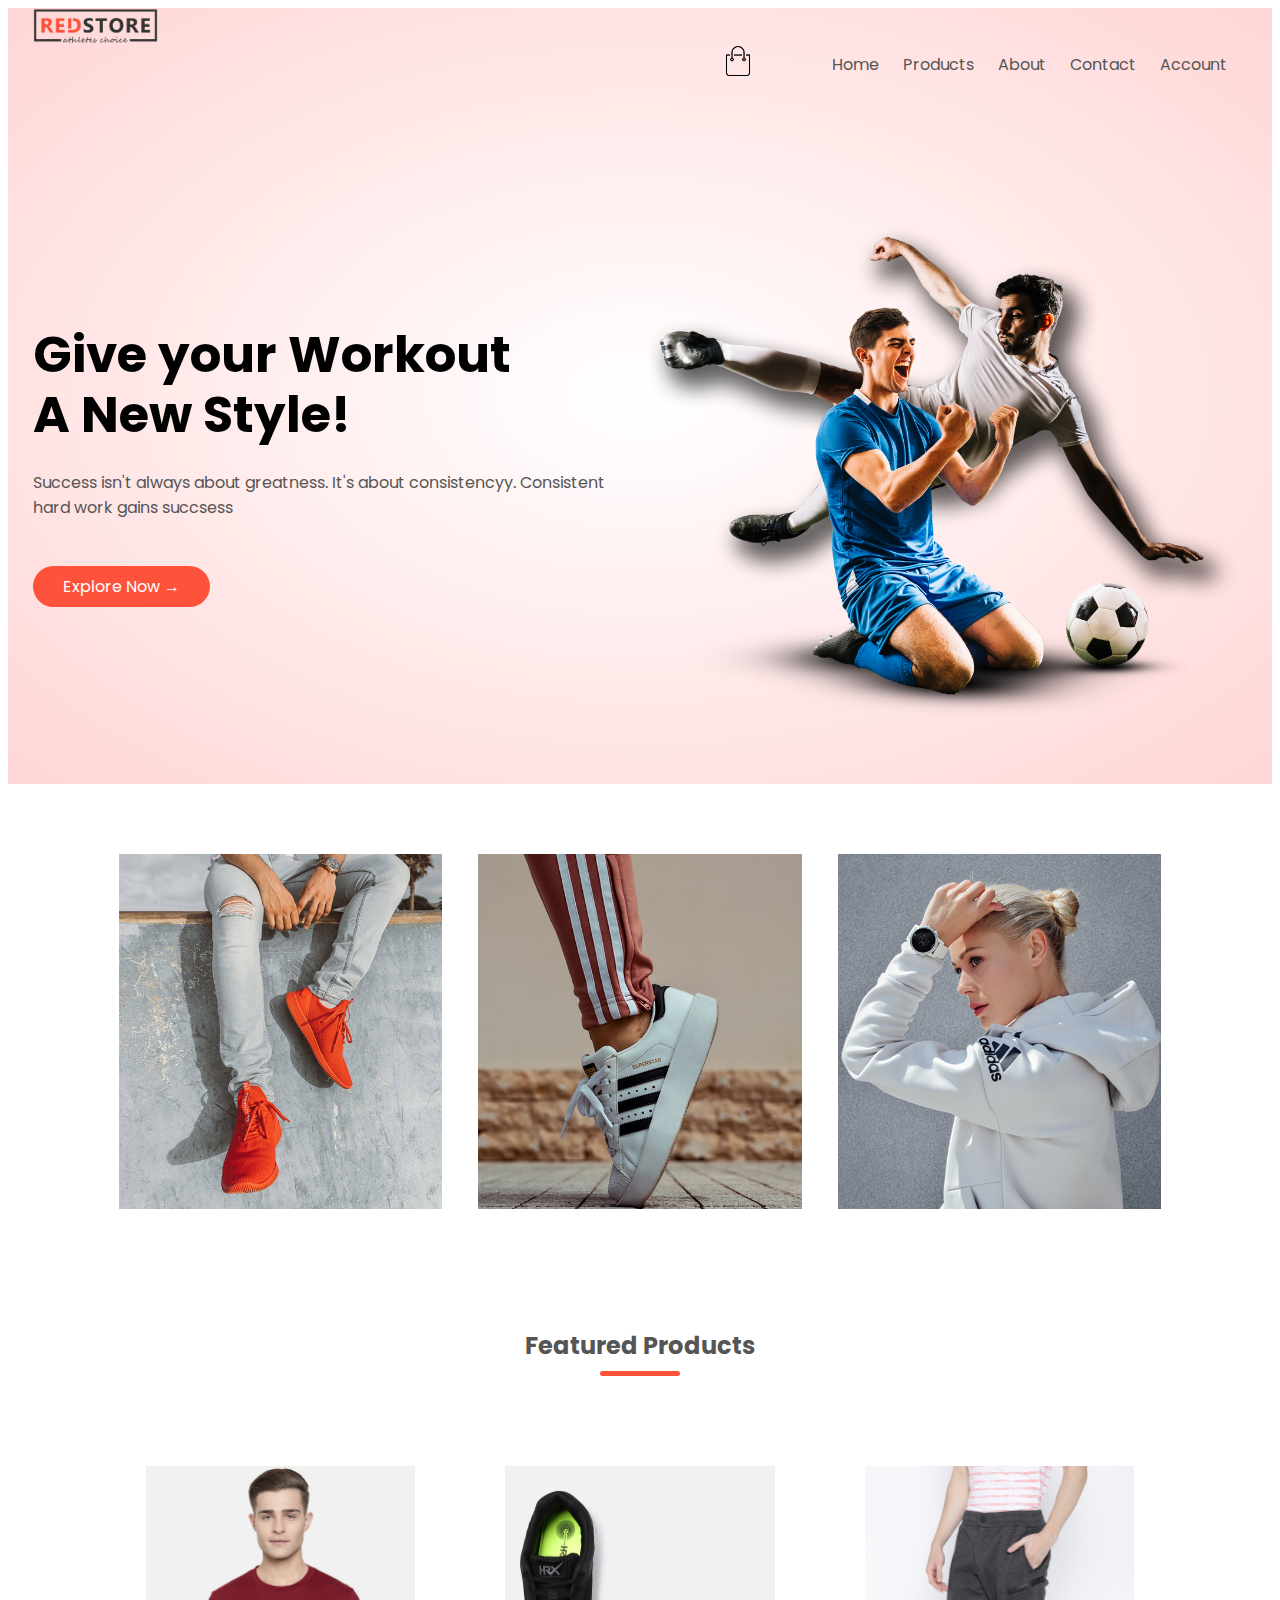
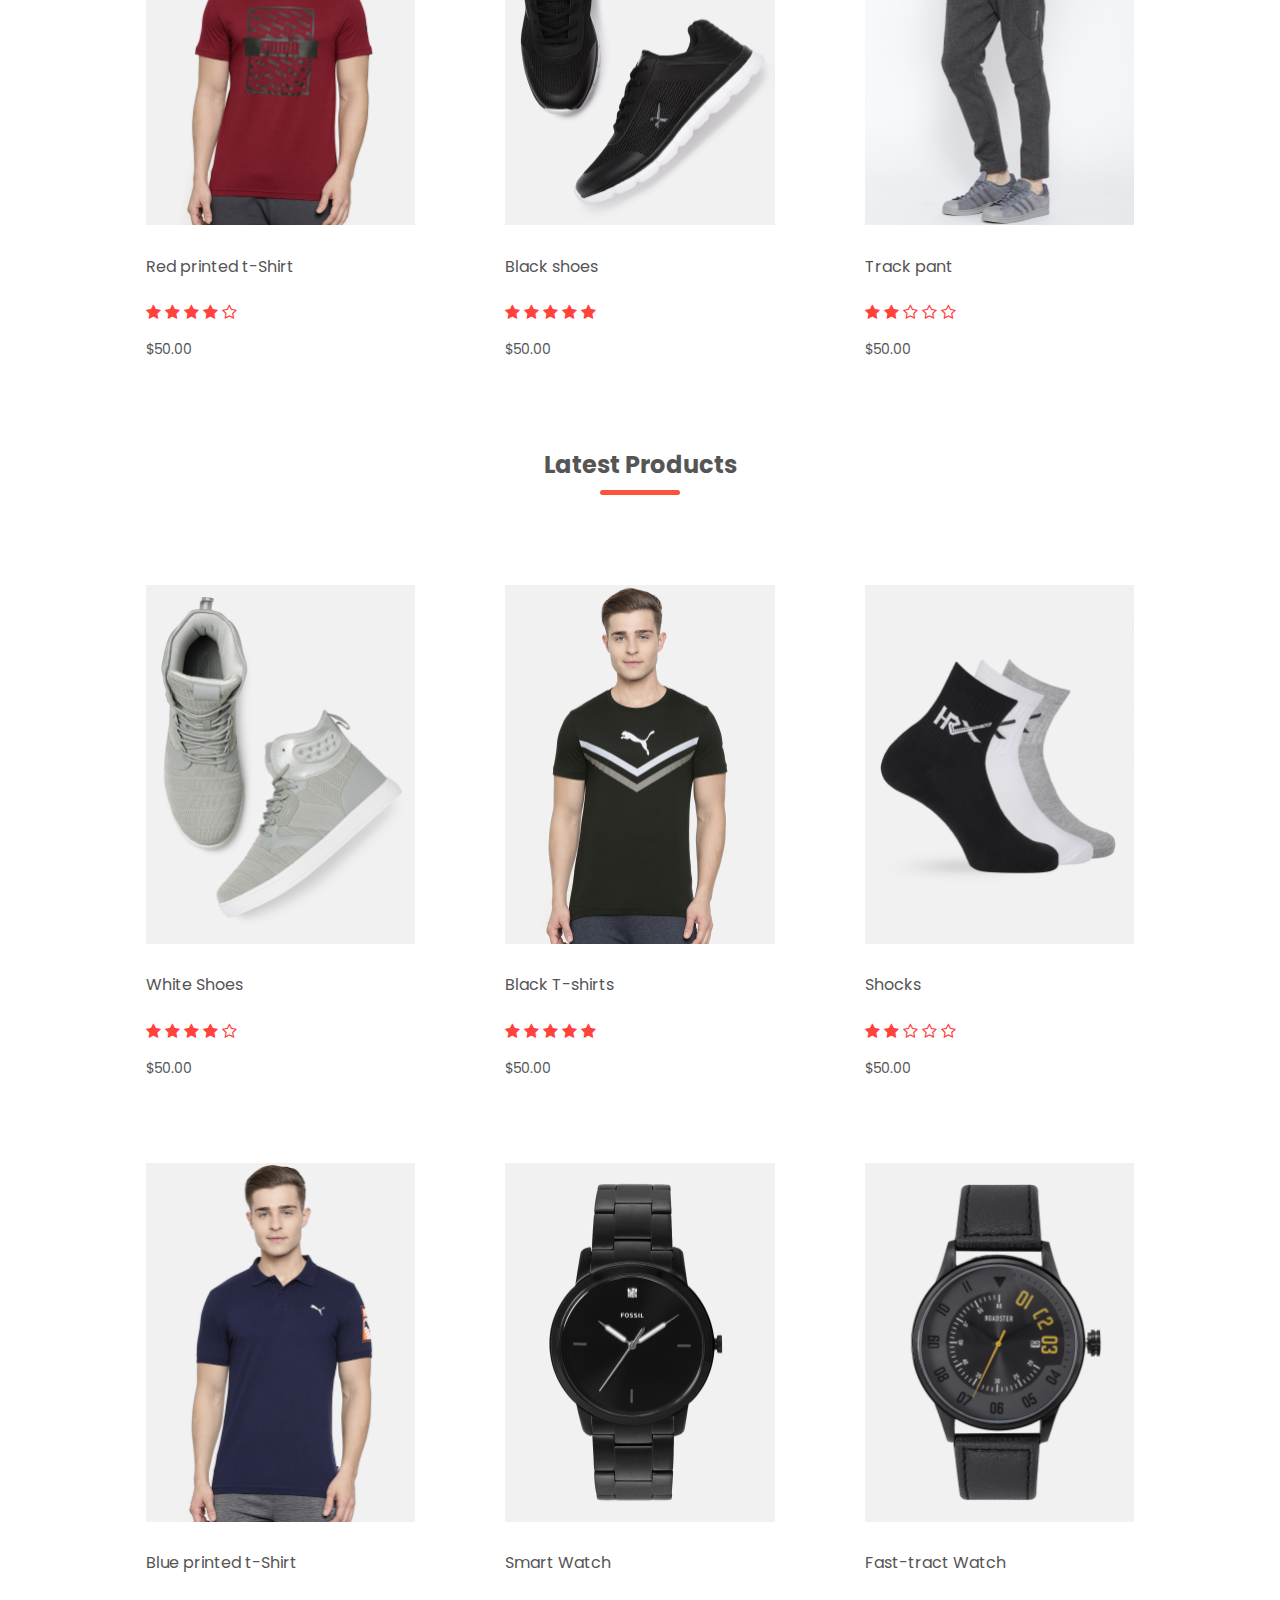
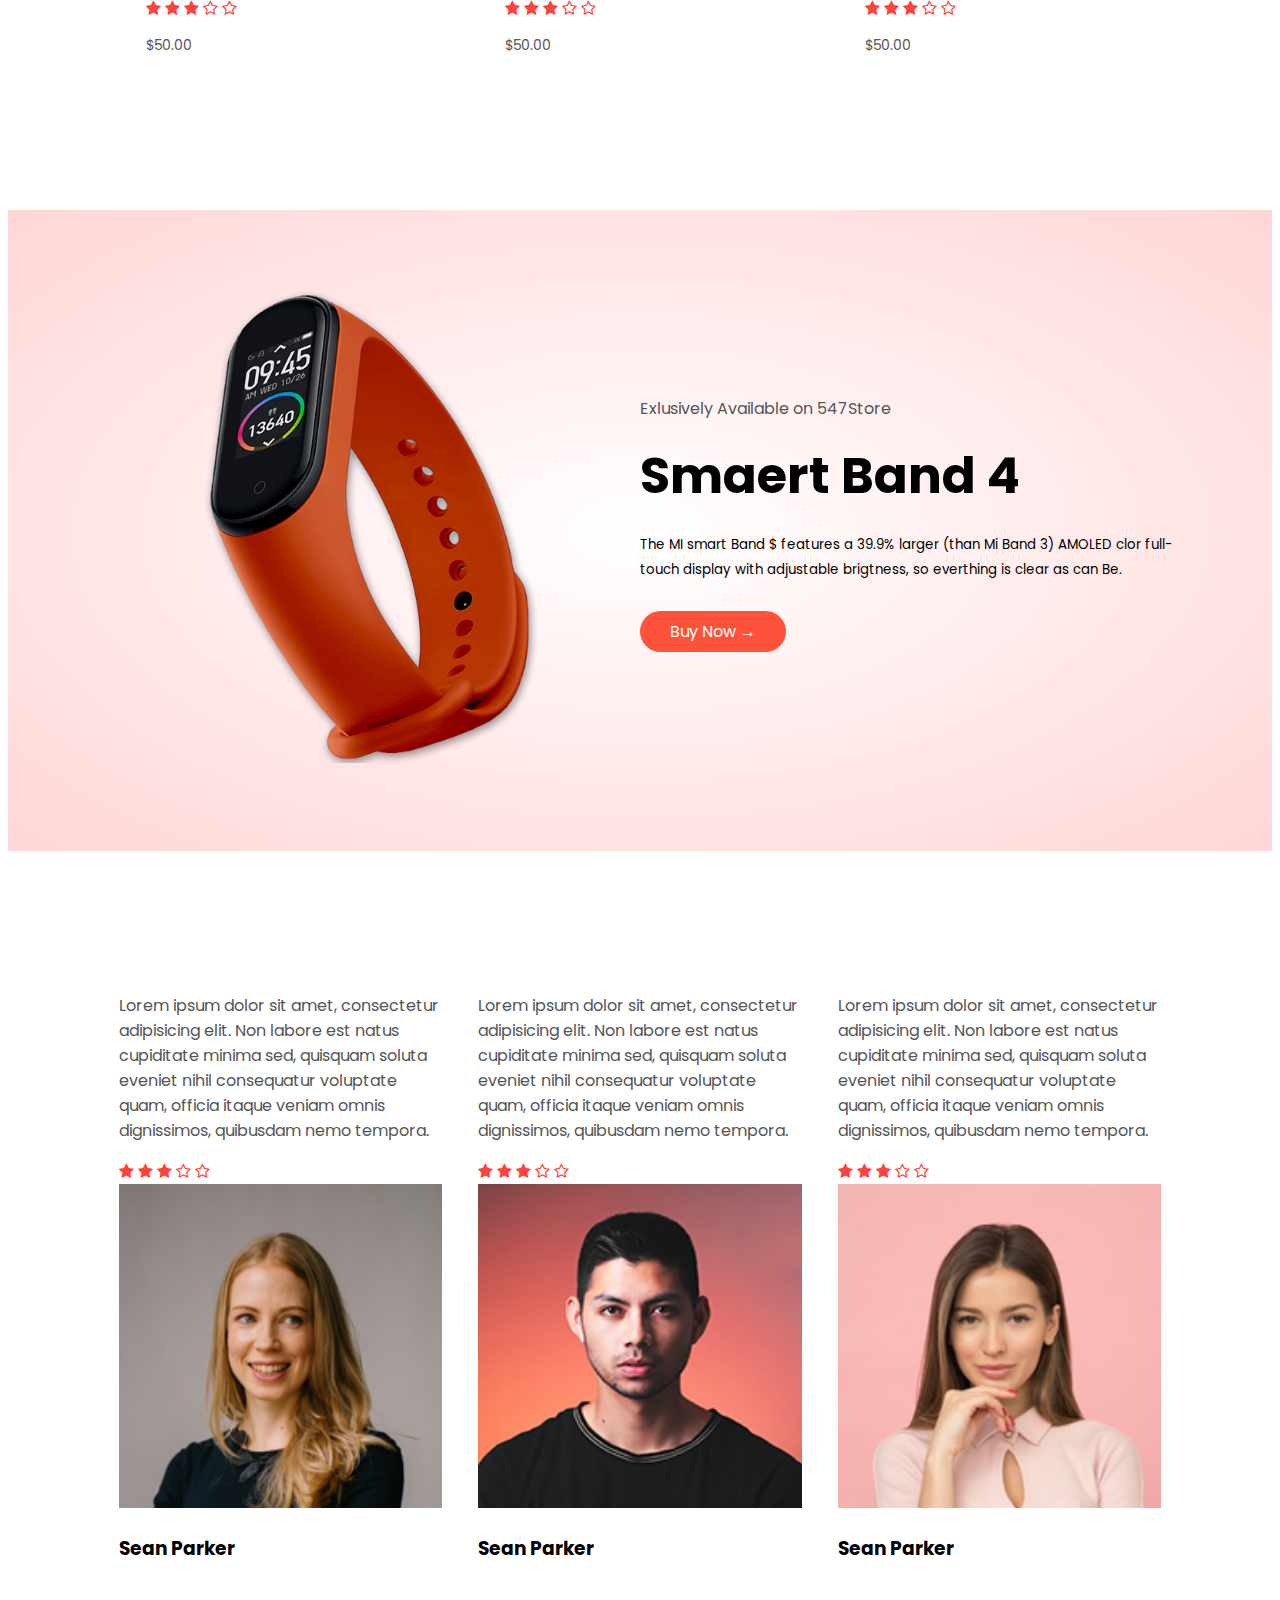
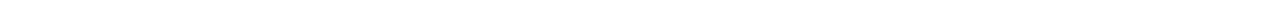
<file: 547store/index.html>
<!DOCTYPE html>
<html>
<head>
	<title>547 Store</title>
    <link rel="stylesheet" href="style.css">
    <link rel="preconnect" href="https://fonts.gstatic.com">
<link href="https://fonts.googleapis.com/css2?family=Poppins:wght@300;400;500;600;700&display=swap" rel="stylesheet">
<link rel="stylesheet" href="https://stackpath.bootstrapcdn.com/font-awesome/4.7.0/css/font-awesome.min.css">
</head>
<body>
  <div class="header">
   <div class="container">
    <div class="nav-bar">
        <div class="logo">
            <img src="images/logo.png" width="125px" >
        </div>
 <nav>
      <ul>
                <li><a href="#">Home</a></li>
                <li><a href="#">Products</a></li>
                <li><a href="#">About</a></li>
                <li><a href="#">Contact</a></li>
                <li><a href="#">Account</a></li>
            </ul>
     </nav>
     <div class="cat">
     <img src="images/cart.png" width="30px" height = "30px">
     </div>
    </div>
    <div class="row">
        <div class="col-2">
            <h1>Give your Workout <br> A New Style!</h1>
            <p>Success isn't always about greatness. It's about consistencyy. Consistent <br>hard work gains succsess</p>
            <a href="" class="btn">Explore Now &#8594; </a>
        </div>
        <div class="col-2">
            <img src="images/image1.png" alt="">
        </div>
    </div>
    </div>
    </div>
<!------------------features catergories-------->
<div class="categories">
   <div class="small-container">
    <div class="row">
        <div class="col-3">
            <img src="images/category-1.jpg" alt="">
        </div>
        <div class="col-3"><img src="images/category-2.jpg" alt=""></div>
        <div class="col-3"><img src="images/category-3.jpg" alt=""></div>
    </div>
    </div>
</div>

<!----------------features product------>
<div class="small-container">
    <h2 class="title">Featured Products</h2>
    <div class="row">
        <div class="col-4">
           <img src="images/product-1.jpg" alt=""> 
           <h4>Red printed t-Shirt</h4>
           <div class="rating">
               <i class="fa fa-star" ></i>
               <i class="fa fa-star" ></i>
               <i class="fa fa-star" ></i>
               <i class="fa fa-star" ></i>
               <i class="fa fa-star-o"></i>
           </div>
           <p>$50.00</p>
        </div>
        <div class="col-4">
           <img src="images/product-2.jpg" alt=""> 
           <h4>Black shoes</h4>
           <div class="rating">
               <i class="fa fa-star" ></i>
               <i class="fa fa-star" ></i>
               <i class="fa fa-star" ></i>
               <i class="fa fa-star" ></i>
               <i class="fa fa-star"></i>
           </div>
           <p>$50.00</p>
        </div>
        <div class="col-4">
           <img src="images/product-3.jpg" alt=""> 
           <h4>Track pant</h4>
           <div class="rating">
               <i class="fa fa-star" ></i>
               <i class="fa fa-star" ></i>
               <i class="fa fa-star-o" ></i>
               <i class="fa fa-star-o" ></i>
               <i class="fa fa-star-o"></i>
           </div>
           <p>$50.00</p>
        </div>
<!----------latest products-------->     
    </div>
    <h2 class="title">Latest Products</h2>
    <div class="row">
        <div class="col-4">
           <img src="images/product-5.jpg" alt=""> 
           <h4>White Shoes</h4>
           <div class="rating">
               <i class="fa fa-star" ></i>
               <i class="fa fa-star" ></i>
               <i class="fa fa-star" ></i>
               <i class="fa fa-star" ></i>
               <i class="fa fa-star-o"></i>
           </div>
           <p>$50.00</p>
        </div>
        <div class="col-4">
           <img src="images/product-6.jpg" alt=""> 
           <h4>Black T-shirts</h4>
           <div class="rating">
               <i class="fa fa-star" ></i>
               <i class="fa fa-star" ></i>
               <i class="fa fa-star" ></i>
               <i class="fa fa-star" ></i>
               <i class="fa fa-star"></i>
           </div>
           <p>$50.00</p>
        </div>
        <div class="col-4">
           <img src="images/product-7.jpg" alt=""> 
           <h4>Shocks</h4>
           <div class="rating">
               <i class="fa fa-star" ></i>
               <i class="fa fa-star" ></i>
               <i class="fa fa-star-o" ></i>
               <i class="fa fa-star-o" ></i>
               <i class="fa fa-star-o"></i>
           </div>
           <p>$50.00</p>
        </div>
        <div class="col-4">
           <img src="images/product-4.jpg" alt=""> 
           <h4> Blue printed t-Shirt</h4>
           <div class="rating">
               <i class="fa fa-star" ></i>
               <i class="fa fa-star" ></i>
               <i class="fa fa-star" ></i>
               <i class="fa fa-star-o" ></i>
               <i class="fa fa-star-o"></i>
           </div>
           <p>$50.00</p>
        </div>
          <div class="col-4">
           <img src="images/product-8.jpg" alt=""> 
           <h4> Smart Watch</h4>
           <div class="rating">
               <i class="fa fa-star" ></i>
               <i class="fa fa-star" ></i>
               <i class="fa fa-star" ></i>
               <i class="fa fa-star-o" ></i>
               <i class="fa fa-star-o"></i>
           </div>
           <p>$50.00</p>
        </div>
          <div class="col-4">
           <img src="images/product-9.jpg" alt=""> 
           <h4> Fast-tract Watch</h4>
           <div class="rating">
               <i class="fa fa-star" ></i>
               <i class="fa fa-star" ></i>
               <i class="fa fa-star" ></i>
               <i class="fa fa-star-o" ></i>
               <i class="fa fa-star-o"></i>
           </div>
           <p>$50.00</p>
        </div>
    </div>
</div>
<!---------------offer--------->
<div class="offer">
    <div class="small-container">
        <div class="row">
            <div class="col-2">
                <img src="images/exclusive.png" alt="">
            </div>
            <div class="col-2">
              <p>Exlusively Available on 547Store</p>  
              <h1>Smaert Band 4</h1>
              <small>
                  The MI smart Band $ features a 39.9% larger (than Mi Band 3) AMOLED clor full-touch display with adjustable brigtness, so everthing is clear as can Be.
              </small>
              <a href="" class="btn">Buy Now &#8594;</a>
            </div>
        </div>
    </div>
</div>

<!-------------testimonial---------->
<div class="testimonial">
	<div class="small-container">
		<div class="row">
			<div class="col-3">
			  <i class="fa fa-quote-lef"></i>
				<p>Lorem ipsum dolor sit amet, consectetur adipisicing elit. Non labore est natus cupiditate minima sed, quisquam soluta eveniet nihil consequatur voluptate quam, officia itaque veniam omnis dignissimos, quibusdam nemo tempora.</p>
				  <div class="rating">
               <i class="fa fa-star" ></i>
               <i class="fa fa-star" ></i>
               <i class="fa fa-star" ></i>
               <i class="fa fa-star-o" ></i>
               <i class="fa fa-star-o"></i>
           </div>
           <img src="images/user-1.png" alt="">
           <h3>Sean Parker</h3>
			</div>
			<div class="col-3">
			  <i class="fa fa-quote-lef"></i>
				<p>Lorem ipsum dolor sit amet, consectetur adipisicing elit. Non labore est natus cupiditate minima sed, quisquam soluta eveniet nihil consequatur voluptate quam, officia itaque veniam omnis dignissimos, quibusdam nemo tempora.</p>
				  <div class="rating">
               <i class="fa fa-star" ></i>
               <i class="fa fa-star" ></i>
               <i class="fa fa-star" ></i>
               <i class="fa fa-star-o" ></i>
               <i class="fa fa-star-o"></i>
           </div>
           <img src="images/user-2.png" alt="">
           <h3>Sean Parker</h3>
			</div>
			<div class="col-3">
			  <i class="fa fa-quote-lef"></i>
				<p>Lorem ipsum dolor sit amet, consectetur adipisicing elit. Non labore est natus cupiditate minima sed, quisquam soluta eveniet nihil consequatur voluptate quam, officia itaque veniam omnis dignissimos, quibusdam nemo tempora.</p>
				  <div class="rating">
               <i class="fa fa-star" ></i>
               <i class="fa fa-star" ></i>
               <i class="fa fa-star" ></i>
               <i class="fa fa-star-o" ></i>
               <i class="fa fa-star-o"></i>
           </div>
           <img src="images/user-3.png" alt="">
           <h3>Sean Parker</h3>
			</div>
		</div>
	</div>
</div>
</body>
</html>
</file>
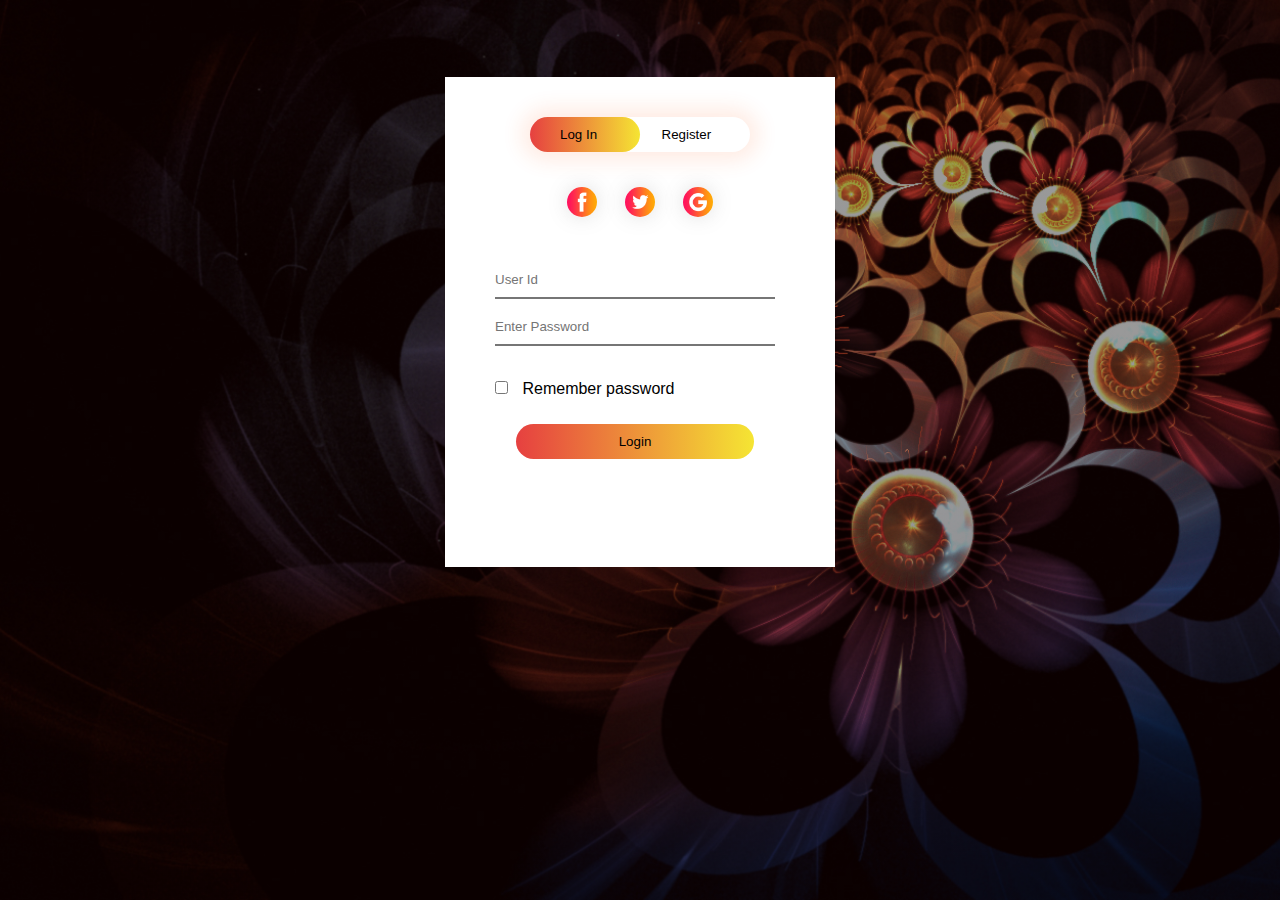
<file: LOGIN AND REGISTER/login.html>
<!DOCTYPE html>
<html lang="en">
<head>
    <meta charset="UTF-8">
    <title>LOGIN AND REGISTRATION</title>
    <link rel="stylesheet" href="style.css">
    <link rel="stylesheet" href="java.js">
</head>
<body>
    <div class="hero">
        <div class="form-box">
            <div class="button-box">
               <div id="btn"></div>
                <button type="button" class="toggle-btn" onclick="login()">Log In</button>
                <button type="button" class="toggle-btn" onclick="register()">Register</button>
            </div>
               <div class="social-icons">
           <img src="fb.png" alt="">
           <img src="tw.png" alt="">
           <img src="gp.png" alt="">
        </div>
        <form id="login" class="input-group">
            <input type="text" class="input-field" placeholder="User Id" required>
            <input type="text" class="input-field" placeholder="Enter Password" required>
            <input type="checkbox" class="check-box">
            <span>Remember password</span>
            <button type="submit" class="submit-btn">Login</button>
        </form>
         <form id="register"class="input-group">
            <input type="text" class="input-field" placeholder="Name" required>
            <input type="text" class="input-field" placeholder="User Id" required>
            <input type="email" class="input-field" placeholder="Email Id" required>
            <input type="text" class="input-field" placeholder="Enter Password" required>
            <input type="checkbox" class="check-box">
            <span>I agree terms and conditions</span>
            <button type="submit" class="submit-btn">Register</button>
        </form>
        </div>   
    </div>
    <script>
	var x = document.getElementById("login");
var y = document.getElementById("register");
var z = document.getElementById("btn");

function register(){
    x.style.left = "-400px";
    y.style.left = "50px";
    z.style.left =  "110px"; 
}

function login(){
    x.style.left = "50px";
    y.style.left = "450px";
    z.style.left =  "0"; 
}
	
	</script>
</body>
</html>
</file>
<file: 547store/style.css>
.{
    margin: 0;
    padding: 0;
    box-sizing: border-box
}

body{
    font-family: 'Poppins', sans-serif;
}
.navbar{
   display: flex;
   align-items: center;
   padding: 20px; 
}
.logo{
    margin-top: 
}
nav{
    flex: 1;
    text-align: right;
     margin-top: -15px;
    margin-left: 50px;
}

nav ul {
    display: inline-block;
    list-style-type: none;
}

nav ul li {
    display: inline-block;
    margin-right: 20px;
   
}

a{
    text-decoration: none;
    color: #555;
}
p{
    color: #555;
}

.container{
    margin: 0 0;
    padding: 0 0;
    max-width: 1300px;
    margin: auto;
    padding-left: 25px;
    padding-right: 25px;
}
.row{
    display: flex;
    align-items: center;
    flex-wrap: wrap;
    justify-content: space-around;  
}
.col-2{
    flex-basis: 50%;
    min-width: 300px;
}

.col-2 img{
    max-width: 100%;
    padding: 50px 0;
}

.col-2 h1{
    font-size: 50px;
    line-height: 60px;
    margin: 25px 0;
}

.btn{
    display: inline-block;
    background: #ff523b;
    color: #fff;
    padding: 8px 30px;
    margin: 30px 0;
    border-radius: 30px;
    transition: background 0.5s;
}
.btn:hover{
    background: #563434;
}
.header{
    margin: 0;
    padding: 0;
    background: radial-gradient(#fff,#ffd6d6);
}

.header .row{
    margin-top: 70px;
}

.cat{
    margin-top: -47px;
    margin-left: 400px;
    padding-left: 290px;
}

.categories{
    margin: 70px 0;
}

.col-3{
    flex-basis: 30%;
    min-width: 250px;
    margin-bottom: 30px;
}

.col-3 img{
    width: 100%;
}

.small-container{
    max-width: 1080px;
    margin: auto;
    padding-left: 25px;
    padding-right: 25px;
}

.col-4{
    flex-basis: 25%;
    padding: 10px;
    min-width: 200px;
    margin-bottom: 50px;
    transition: transform 0.5s;
}

.col-4 img{
    width: 100%;
}

.title{
    text-align: center;
    margin: 0 auto 80px;
    position: relative;
    line-height: 60px;
    color: #555;
}

.title::after{
    content: '';
    background: #ff523b;
    width: 80px;
    height: 5px;
    border-radius: 5px;
    position: absolute;
    bottom: 0;
    left: 50%;
    transform: translateX(-50%)
}
h4{
    color: #555;
    font-weight: normal;
    
}

.col-4 p{
    font-size: 14px;
}
.rating{
color: #ff423b
}

.col-4:hover{
    transform:translateY(-5px);
}

.small-container .row{
    
    margin: 1px;
}

.offer{
	 background: radial-gradient(#fff,#ffd6d6);
	margin-top: 80px;
	padding: 30px 0;
}

.col-2 .offer-img {
	padding: 50%;
}

.small{
	color: #555;
}

.testimonial{
padding-top: 100px;}
</file>
<file: LOGIN AND REGISTER/style.css>
*{
    margin: 0;
    padding: 0;
    font-family: sans-serif
}

.hero{
    height: 100%;
    width: 100%;
    background-image: linear-gradient(rgba(0,0,0,0.4),rgba(0,0,0,0.4)),url(image1.jpg);
    background-position: center;
    background-size: cover;
    position: absolute;
}

.form-box{
    width: 380px;
    height: 480px;
    position: relative;
    margin: 6% auto;
    background: #fff;
    padding: 5px;
	overflow: hidden;
}

.button-box{
    width: 220px;
    margin: 35px auto;
    position: relative;
    box-shadow: 0 0 20px 9px #ff61241f;
    border-radius: 30px;
}

.toggle-btn{
    padding: 10px 30px;
    cursor: pointer;
    background: transparent;
    border: 0;
    outline: none;
    position: relative;   
}

#btn{
    top: 0;
    left: 0;
    position: absolute;
    width: 110px;
    height: 100%;
    background: linear-gradient(to right,rgb(230, 64, 64),rgb(245, 229, 51) );
    border-radius: 30px;   
}

.social-icons{
    margin: 30px auto;
    text-align: center
}

.social-icons img{
    width: 30px;
    margin: 0 12px;
    box-shadow: 0 0 20px 0 #7f7f7f3d;
    cursor: pointer;
    border-radius: 50%;
}

.input-group{
    top: 180px;
    position: absolute;
    width: 280px;
    transition: .5s
}

.input-field{
    width: 100%;
    padding: 10px 0;
    margin: 5px 0;
    border-left: 0;
    border-top: 0;
    border-right: 0;
    border-bottom: 2px solide #999;
    outline: none;
    background: transparent;
}

.submit-btn{
    width: 85%;
    padding: 10px 30px;
    cursor: pointer;
    display: block;
    margin: auto;
    background: linear-gradient(to right,rgb(230, 64, 64),rgb(245, 229, 51) );
    border: 0;
    outline: none;
    border-radius: 30px;
}
.check-box{
    margin: 30px 10px 30px 0;
}

.span{
    color: #777;
    font-size: 12px;
    bottom: 68px;
    position: absolute;
}

#login{
    left: 50px;
}
#register{
    left: 450px;
}
</file>
